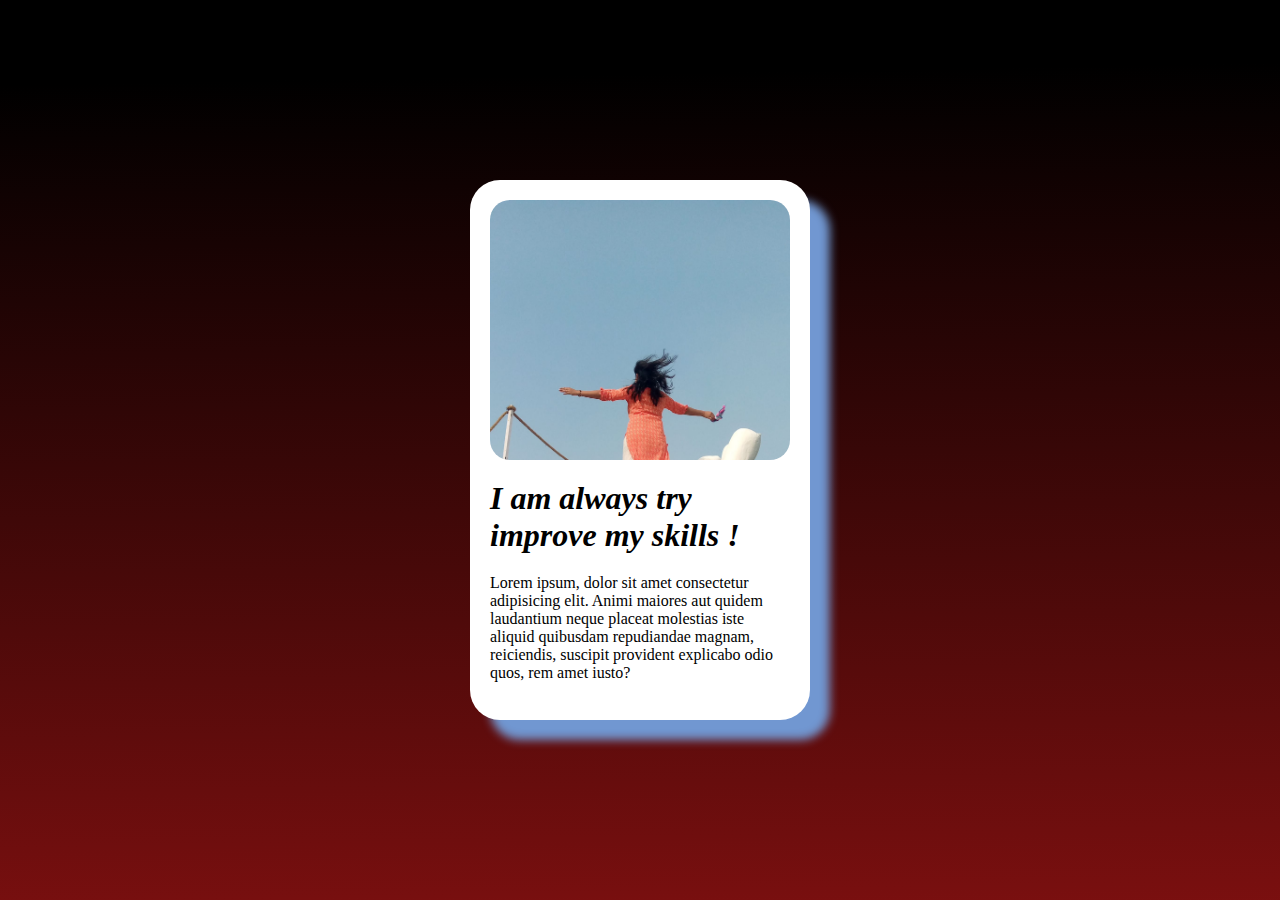
<file: index.html>
<!DOCTYPE html>
<html lang="en">
<head>
    <meta charset="UTF-8">
    <meta name="viewport" content="width=device-width, initial-scale=1.0">
    <title>card website project</title>
    <link rel="stylesheet" href="index.css">
</head>
<body>
    <div class="container">
        <div class="card">
            <img src="myPic.png.jpeg" alt="">

            <h1>I am always try improve my skills !</h1>

            <p>Lorem ipsum, dolor sit amet consectetur adipisicing elit. Animi maiores 
                aut quidem laudantium neque placeat molestias iste aliquid quibusdam repudiandae magnam, 
                reiciendis, suscipit provident explicabo odio quos, rem amet iusto?</p>

        </div>
    </div>
    
</body>
</html>
</file>
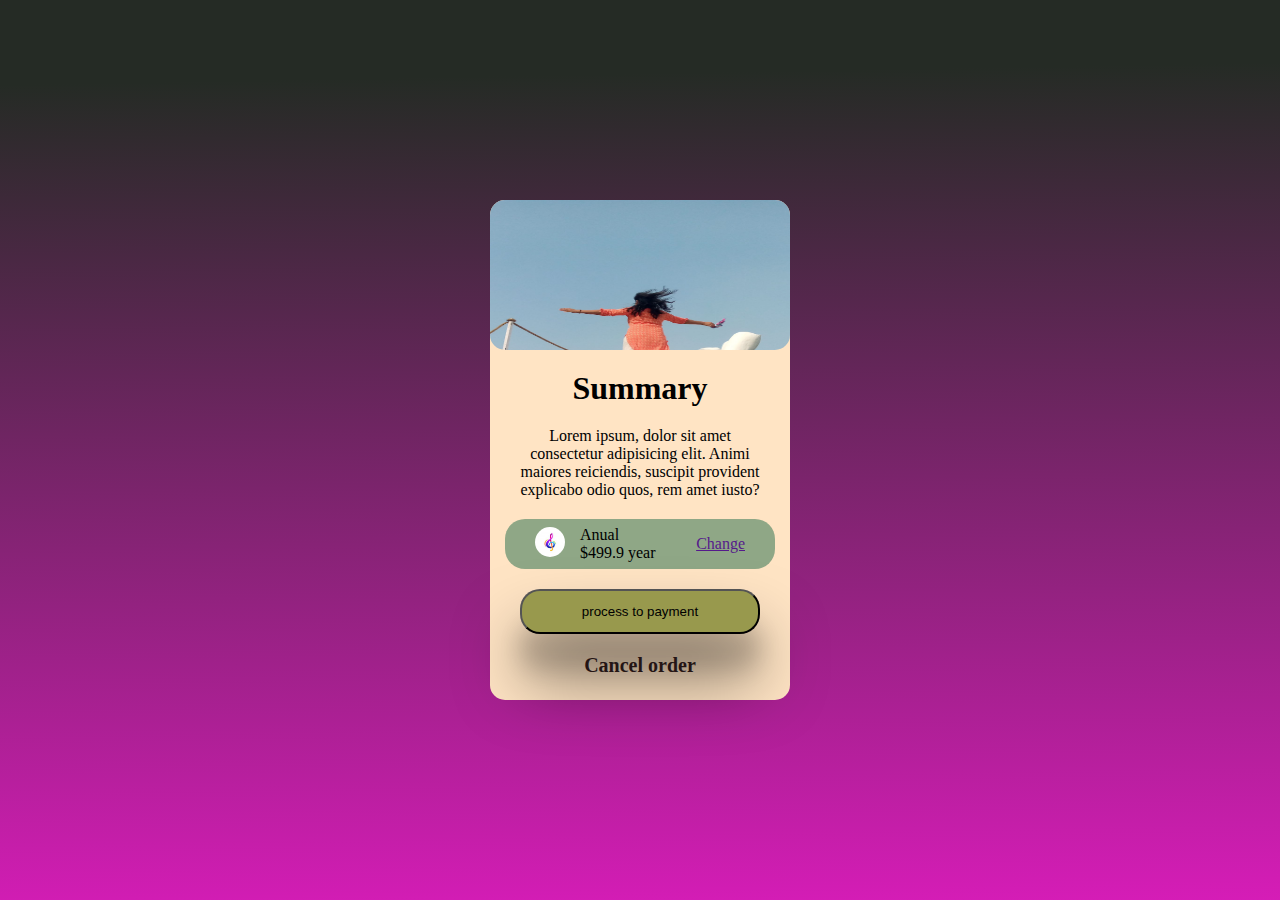
<file: secondcard.html>
<!DOCTYPE html>
<html lang="en">
<head>
    <meta charset="UTF-8">
    <meta name="viewport" content="width=device-width, initial-scale=1.0">
    <title>Document</title>
    <link rel="stylesheet" href="secondcard.css">
</head>
<body>
    <div class="container">
        <div class="card">
            <img src="myPic.png.jpeg" alt="">
            <div class="textbox">
                <h1>Summary</h1>

                <p>Lorem ipsum, dolor sit amet consectetur adipisicing elit. Animi maiores  
                    reiciendis, suscipit provident explicabo odio quos, rem amet iusto?
                </p>
            </div>

            <div class="amountbox">
              <div class="leftbox">
                <div class="imgbox">
                    <img src="musicimg.jpeg" alt="">
                </div>
                <div class="textboxamount">
                    <p>Anual</p>
                    <p>$499.9 year</p>
                </div>

              </div>
                <div class="rightbox">
                    <a href="">Change</a>
                </div>
                
            </div>

            <button class="clickpayment">
                process to payment
            </button>

            <div class="canclebox">
                <a href="">Cancel order</a>
            </div>
        </div>

        
    </div>
    
</body>
</html>
</file>
<file: index.css>
*{
    margin: 0;
    padding: 0;
}

.container{
    height: 100vh;
    width: 100%;
    background-image: linear-gradient( 179deg,  rgba(0,0,0,1) 9.2%, rgba(127,16,16,1) 103.9% );
    display: flex;
    justify-content: center;
    align-items: center;

}
.card{
    height: 500px;
    width: 300px;
    background-color: white;
    border-radius: 30px;
    padding: 20px;
    box-shadow: 20px 20px 10px rgb(113, 151, 209);


    display: flex;
    flex-direction: column;
    align-items: center;
    gap: 20px;
    

}

.card img{
    height:52% ;
    width: 100%;
    border-radius: 20px;
    box-shadow: 2opx 20px 10px rgb(20, 24, 20);
}

.card h1{
    font-style: italic;

}

.card p{
    font-size: 16px;

}
</file>
<file: secondcard.css>
*{
    margin: 0;
    padding: 0;
}

.container{
    height: 100vh;
    width: 100%;
    background-image: linear-gradient( 179deg,  rgb(37, 43, 37) 9.2%, rgb(221, 28, 189) 103.9% );
    display: flex;
    justify-content: center;
    align-items: center;

}

.card{
    height: 500px;
    width: 300px;
    background-color: bisque;
    border-radius: 15px;
    display: flex;
    flex-direction: column;
    align-items: center;
    gap: 20px;


}
.card img{
    height: 30%;
    width:100%;
    border-radius: 15px;
}

.textbox{
    display: flex;
    flex-direction: column;
    justify-content: center;
    align-items: center;
    gap: 20px;

}

.textbox h1{

}

.textbox p{
    text-align: center;
    width: 240px;
}

.amountbox{
    background: #8fa786;
    width: 70%;
    height: 10%;
    border-radius: 20px;
    display: flex;
    justify-content: space-between;
    align-items: center;
    padding-right: 30px;
    padding-left:30px ;
    
}
.leftbox{
    height: 100%;
    width: fit-content;

    display: flex;
    align-items: center;
    gap: 15px;
}

.imgbox img{
    height: 30px;
    width: 30px;
}

.clickpayment{
    width: 80%;
    height: 9%;
    border-radius: 20px;
    background-color: rgb(152, 153, 77);
    box-shadow: 0 45px 65px rgba(0,0,0,0.50), 0 35px 22px rgba(0,0,0,0.16);
    
}

.canclebox a{
    text-decoration: none;
    font-size: 20px;
    font-weight: bold;
    color: rgb(36, 21, 21);
}
</file>
